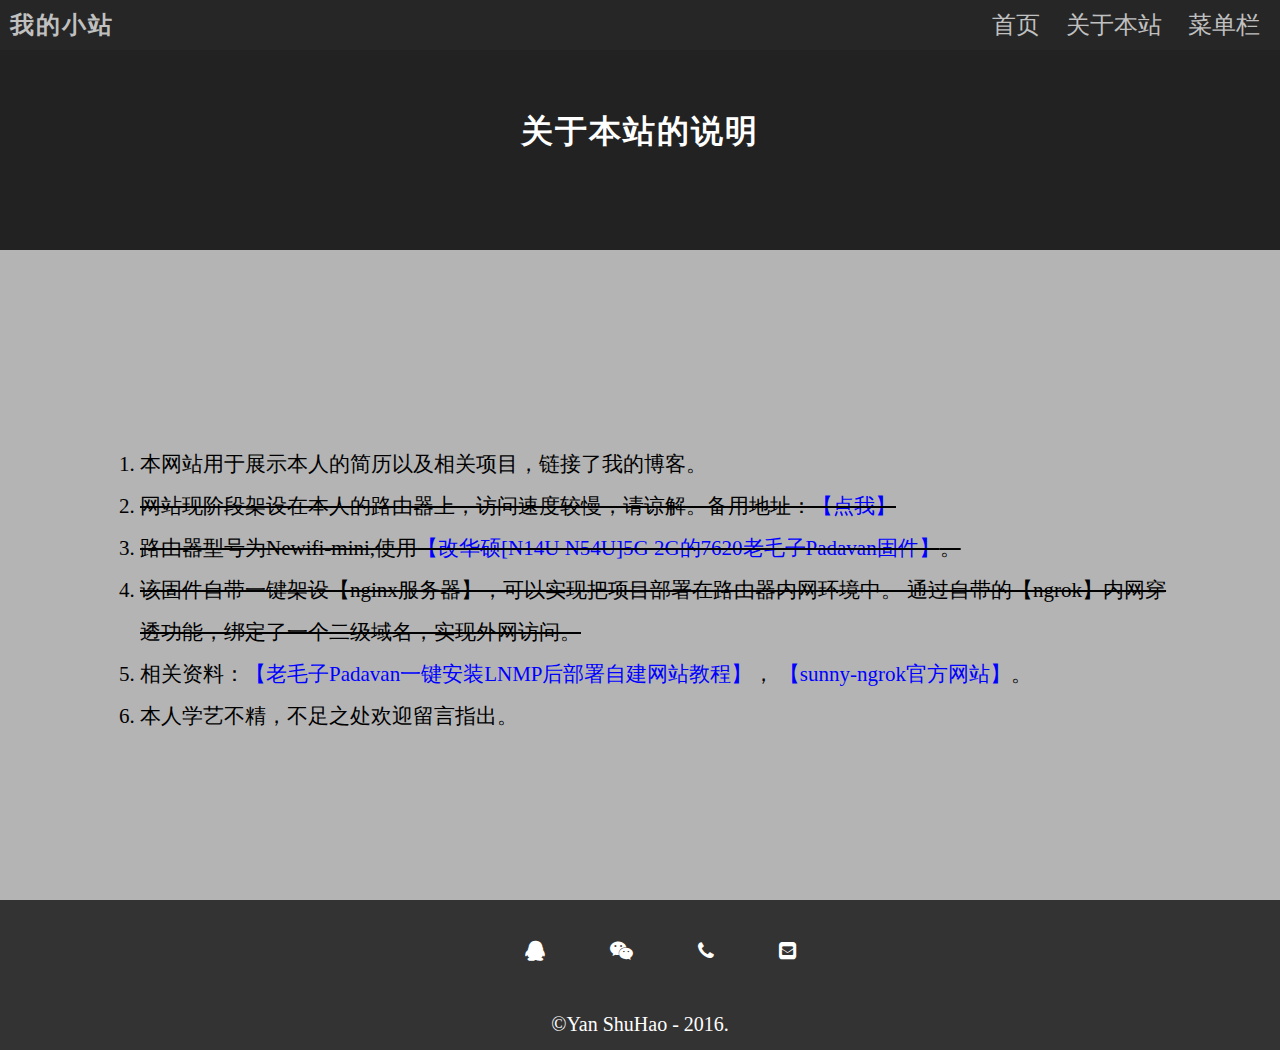
<file: html/about.html>
<!DOCTYPE html>
<html>
<meta http-equiv="Content-Type" content="text/html; charset=utf-8" />
<head>
    <title>关于本站</title>
    <link rel="stylesheet" type="text/css" href="../css/normalize.css">
    <link rel="stylesheet" type="text/css" href="../css/article.css">
    <link rel="stylesheet" type="text/css" href="../css/font-awesome.css">
    <link rel="shortcut icon" href="../favicon.ico"/>
</head>

<body>
    <div class="main-wrapper">
    <header>  <!-- 页头开始 -->
        <nav>
            <div class="logo">
                <a href="../index.html">我的小站</a>
            </div>
            
            <ul>
                <li><a href="../index.html" class="active">首页</a></li>
                <!-- <li><a href="../html/article.html">文章模板</a></li> -->
                <li><a href="about.html">关于本站</a></li>
                <li id="sidebar_trigger"><a href="#">菜单栏</a></li>
            </ul>
       </nav>

        <div id="banner">
            <div class="inner">
            <h1>关于本站的说明</h1>
            <!-- <p class="sub-heading">Lorem</p> -->
            </div>
        </div>
    </header>  <!-- 页头结束 -->

    <div class="content"> <!-- 内容开始 -->
        <div class="content-wrapper">
			<div class="article-info">
			  &nbsp;&nbsp;  &nbsp;&nbsp;
			</div>
			<br>
			<article>
            <ol>
                <li>本网站用于展示本人的简历以及相关项目，链接了我的博客。</li>

                <li><del>网站现阶段架设在本人的路由器上，访问速度较慢，请谅解。备用地址：<a href="http://Genokiller.coding.me/my-resume" target="_blank">【点我】</a></del></li>

                <li><del>路由器型号为Newifi-mini,使用<a target="_blank" href="http://www.right.com.cn/forum/thread-161324-1-1.html">【改华硕[N14U N54U]5G 2G的7620老毛子Padavan固件】</a>。</del></li>

                <li><del>该固件自带一键架设【nginx服务器】，可以实现把项目部署在路由器内网环境中。
                通过自带的【ngrok】内网穿透功能，绑定了一个二级域名，实现外网访问。</del></li>

                <li>相关资料：<a target="_blank" href="http://rt.cn2k.net/?p=308">【老毛子Padavan一键安装LNMP后部署自建网站教程】</a>，
                <a target="_blank" href="http://www.ngrok.cc/">【sunny-ngrok官方网站】</a>。</li>
                <li>本人学艺不精，不足之处欢迎留言指出。</li>
            </ol>
			</article>
            <br>    
            <!-- 多说评论框 start -->
            <div class="ds-thread" data-thread-key="1" data-title="关于本站" data-url="http://mywebsite.ngrok.cc/html/about.html"></div>
            <!-- 多说评论框 end -->
            <!-- 多说公共JS代码 start (一个网页只需插入一次) -->
            <script type="text/javascript">
            var duoshuoQuery = {short_name:"genokiller"};
                (function() {
                    var ds = document.createElement('script');
                    ds.type = 'text/javascript';ds.async = true;
                    ds.src = (document.location.protocol == 'https:' ? 'https:' : 'http:') + '//static.duoshuo.com/embed.js';
                    ds.charset = 'UTF-8';
                    (document.getElementsByTagName('head')[0] 
                     || document.getElementsByTagName('body')[0]).appendChild(ds);
                })();
            </script>
            <!-- 多说公共JS代码 end -->            
          
        </div>


    </div>  <!-- 内容结束 -->

    <footer>    <!-- 页脚开始 -->    
        <ul class="share-group">
               <li><i class="fa fa-qq"></i></li>
               <li><i class="fa fa-weixin"></i></li>
               <li><i class="fa fa-phone"></i></li>
               <li><i class="fa fa-envelope-square"></i></li> 
        </ul>

        <div class="copyright">
            &copy;Yan ShuHao - 2016.
        </div>
    </footer>   <!-- 页脚结束 -->
    
    <div class="mask"></div>
    <div id="sidebar">
        <ul>
            <li><a href="../my2048/2048.html">2048小游戏</a></li>
            <li><a href="http://shuhao.win" target="_blank">我的博客(施工中)</a></li>
            <li><a href="https://genokillerxx.github.io/" target="_blank">互联网金融demo</a></li>
            <li><a href="website_collection.html">网址收藏</a></li>
            <li><a href="article.html">文章模板</a></li>
        </ul>
    </div>
    <button class="back-to-top" alt="返回顶部"><i class="fa fa-chevron-up fa-3x"></i></button>
    </div>
    <script src="../js/jquery.js"></script>
    <script src="../js/main.js"></script>
</body>
</html>
</file>
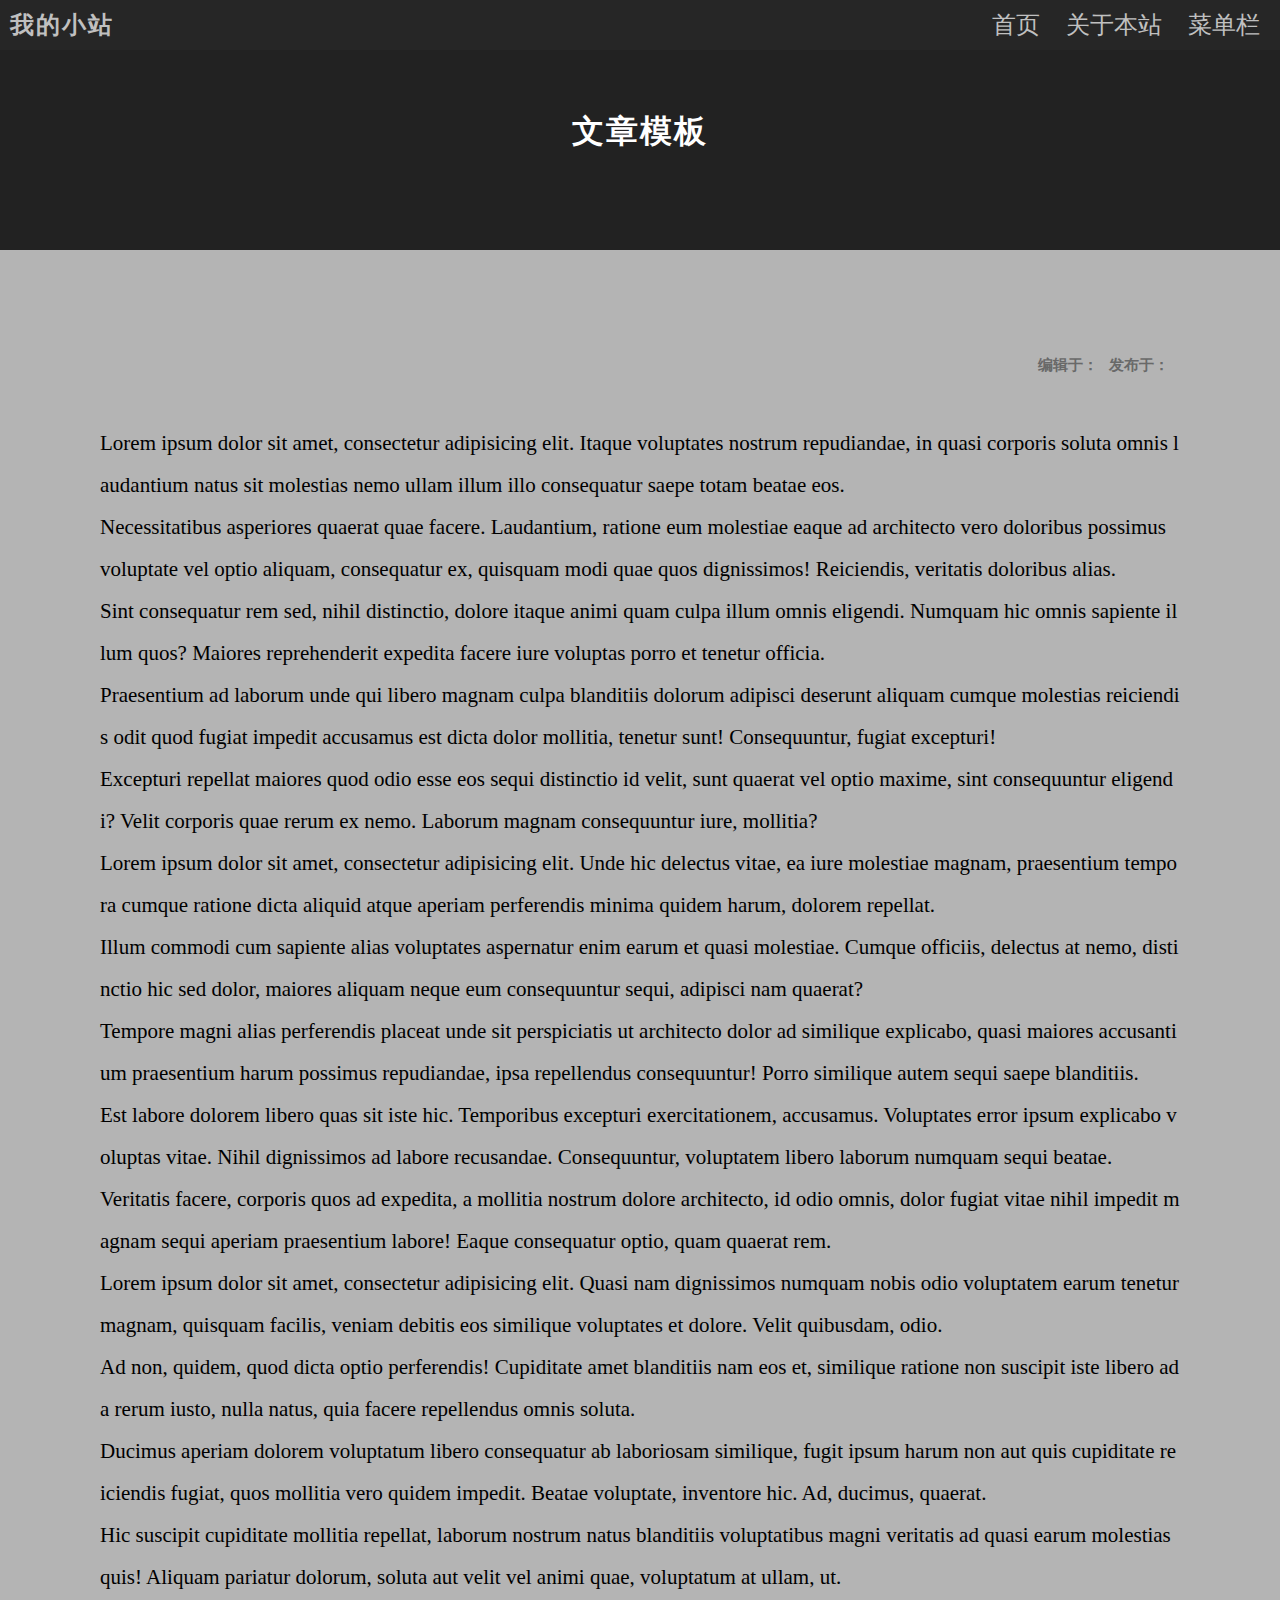
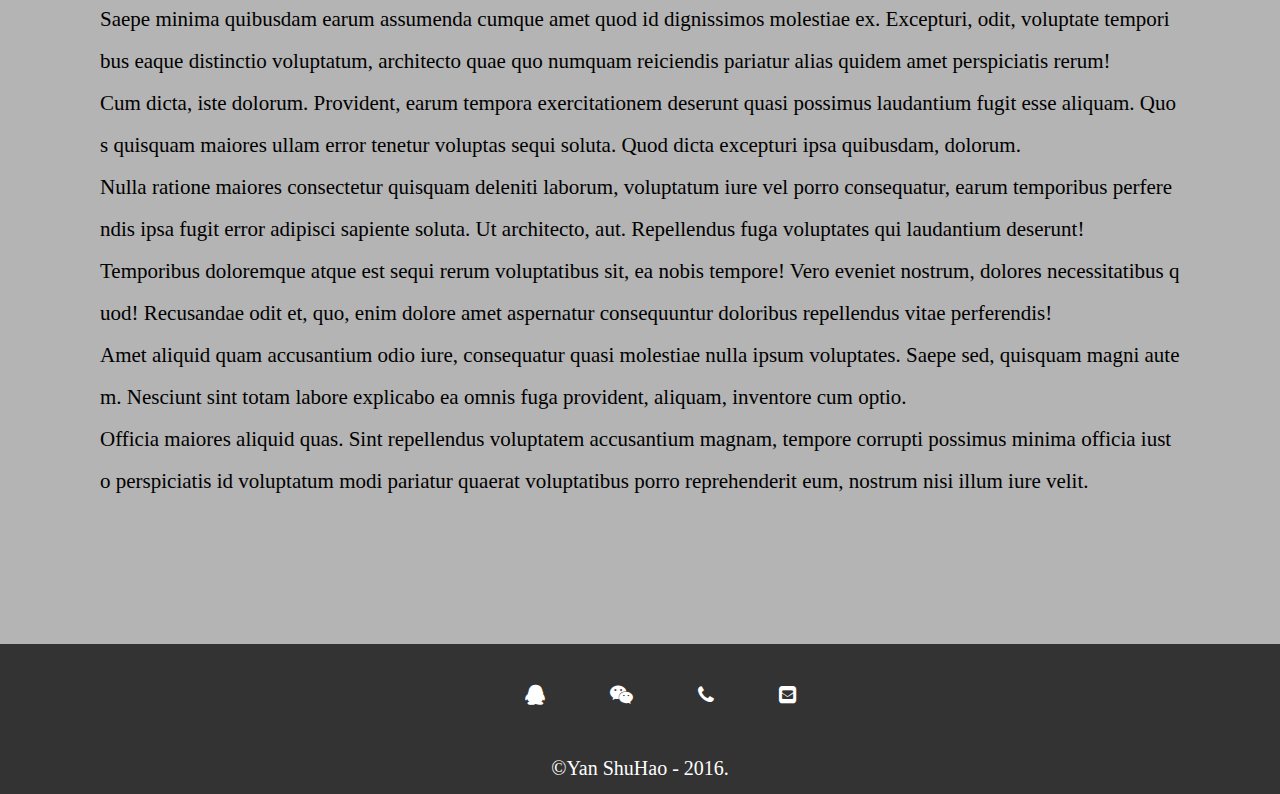
<file: html/article.html>
<!DOCTYPE html>
<html>
<meta http-equiv="Content-Type" content="text/html; charset=utf-8" />
<head>
    <title>文章-标题名称-</title>
    <link rel="stylesheet" type="text/css" href="../css/normalize.css">
    <link rel="stylesheet" type="text/css" href="../css/article.css">
    <link rel="stylesheet" type="text/css" href="../css/font-awesome.css">
    <link rel="shortcut icon" href="../favicon.ico"/>
</head>

<body>
    <div class="main-wrapper">
    <header>  <!-- 页头开始 -->
        <nav>
            <div class="logo">
                <a href="../index.html">我的小站</a>
            </div>
            
            <ul>
                <li><a href="../index.html" class="active">首页</a></li>
                <!-- <li><a href="../html/article.html">文章模板</a></li> -->
                <li><a href="about.html">关于本站</a></li>
                <li id="sidebar_trigger"><a href="#">菜单栏</a></li>
            </ul>
       </nav>

        <div id="banner">
            <div class="inner">
            <h1>文章模板</h1>
            <!-- <p class="sub-heading">Lorem</p> -->
            </div>
        </div>
    </header>  <!-- 页头结束 -->

    <div class="content"> <!-- 内容开始 -->
        <div class="content-wrapper">
			<div class="article-info">
			编辑于：  &nbsp;&nbsp;发布于： &nbsp;&nbsp;
			</div>
			<br>
			<article>
				<div>Lorem ipsum dolor sit amet, consectetur adipisicing elit. Itaque voluptates nostrum repudiandae, in quasi corporis soluta omnis laudantium natus sit molestias nemo ullam illum illo consequatur saepe totam beatae eos.</div>
				<div>Necessitatibus asperiores quaerat quae facere. Laudantium, ratione eum molestiae eaque ad architecto vero doloribus possimus voluptate vel optio aliquam, consequatur ex, quisquam modi quae quos dignissimos! Reiciendis, veritatis doloribus alias.</div>
				<div>Sint consequatur rem sed, nihil distinctio, dolore itaque animi quam culpa illum omnis eligendi. Numquam hic omnis sapiente illum quos? Maiores reprehenderit expedita facere iure voluptas porro et tenetur officia.</div>
				<div>Praesentium ad laborum unde qui libero magnam culpa blanditiis dolorum adipisci deserunt aliquam cumque molestias reiciendis odit quod fugiat impedit accusamus est dicta dolor mollitia, tenetur sunt! Consequuntur, fugiat excepturi!</div>
				<div>Excepturi repellat maiores quod odio esse eos sequi distinctio id velit, sunt quaerat vel optio maxime, sint consequuntur eligendi? Velit corporis quae rerum ex nemo. Laborum magnam consequuntur iure, mollitia?</div>
				<div>Lorem ipsum dolor sit amet, consectetur adipisicing elit. Unde hic delectus vitae, ea iure molestiae magnam, praesentium tempora cumque ratione dicta aliquid atque aperiam perferendis minima quidem harum, dolorem repellat.</div>
				<div>Illum commodi cum sapiente alias voluptates aspernatur enim earum et quasi molestiae. Cumque officiis, delectus at nemo, distinctio hic sed dolor, maiores aliquam neque eum consequuntur sequi, adipisci nam quaerat?</div>
				<div>Tempore magni alias perferendis placeat unde sit perspiciatis ut architecto dolor ad similique explicabo, quasi maiores accusantium praesentium harum possimus repudiandae, ipsa repellendus consequuntur! Porro similique autem sequi saepe blanditiis.</div>
				<div>Est labore dolorem libero quas sit iste hic. Temporibus excepturi exercitationem, accusamus. Voluptates error ipsum explicabo voluptas vitae. Nihil dignissimos ad labore recusandae. Consequuntur, voluptatem libero laborum numquam sequi beatae.</div>
				<div>Veritatis facere, corporis quos ad expedita, a mollitia nostrum dolore architecto, id odio omnis, dolor fugiat vitae nihil impedit magnam sequi aperiam praesentium labore! Eaque consequatur optio, quam quaerat rem.</div>
				<div>Lorem ipsum dolor sit amet, consectetur adipisicing elit. Quasi nam dignissimos numquam nobis odio voluptatem earum tenetur magnam, quisquam facilis, veniam debitis eos similique voluptates et dolore. Velit quibusdam, odio.</div>
				<div>Ad non, quidem, quod dicta optio perferendis! Cupiditate amet blanditiis nam eos et, similique ratione non suscipit iste libero ad a rerum iusto, nulla natus, quia facere repellendus omnis soluta.</div>
				<div>Ducimus aperiam dolorem voluptatum libero consequatur ab laboriosam similique, fugit ipsum harum non aut quis cupiditate reiciendis fugiat, quos mollitia vero quidem impedit. Beatae voluptate, inventore hic. Ad, ducimus, quaerat.</div>
				<div>Hic suscipit cupiditate mollitia repellat, laborum nostrum natus blanditiis voluptatibus magni veritatis ad quasi earum molestias quis! Aliquam pariatur dolorum, soluta aut velit vel animi quae, voluptatum at ullam, ut.</div>
				<div>Saepe minima quibusdam earum assumenda cumque amet quod id dignissimos molestiae ex. Excepturi, odit, voluptate temporibus eaque distinctio voluptatum, architecto quae quo numquam reiciendis pariatur alias quidem amet perspiciatis rerum!</div>
				<div>Cum dicta, iste dolorum. Provident, earum tempora exercitationem deserunt quasi possimus laudantium fugit esse aliquam. Quos quisquam maiores ullam error tenetur voluptas sequi soluta. Quod dicta excepturi ipsa quibusdam, dolorum.</div>
				<div>Nulla ratione maiores consectetur quisquam deleniti laborum, voluptatum iure vel porro consequatur, earum temporibus perferendis ipsa fugit error adipisci sapiente soluta. Ut architecto, aut. Repellendus fuga voluptates qui laudantium deserunt!</div>
				<div>Temporibus doloremque atque est sequi rerum voluptatibus sit, ea nobis tempore! Vero eveniet nostrum, dolores necessitatibus quod! Recusandae odit et, quo, enim dolore amet aspernatur consequuntur doloribus repellendus vitae perferendis!</div>
				<div>Amet aliquid quam accusantium odio iure, consequatur quasi molestiae nulla ipsum voluptates. Saepe sed, quisquam magni autem. Nesciunt sint totam labore explicabo ea omnis fuga provident, aliquam, inventore cum optio.</div>
				<div>Officia maiores aliquid quas. Sint repellendus voluptatem accusantium magnam, tempore corrupti possimus minima officia iusto perspiciatis id voluptatum modi pariatur quaerat voluptatibus porro reprehenderit eum, nostrum nisi illum iure velit.</div>
			</article>
            <br>    
            <!-- 多说评论框 start -->
            <div class="ds-thread" data-thread-key="0" data-title="文章-标题名称-" data-url="http://mywebsite.ngrok.cc/html/article.html"></div>
            <!-- 多说评论框 end -->
            <!-- 多说公共JS代码 start (一个网页只需插入一次) -->
            <script type="text/javascript">
            var duoshuoQuery = {short_name:"genokiller"};
                (function() {
                    var ds = document.createElement('script');
                    ds.type = 'text/javascript';ds.async = true;
                    ds.src = (document.location.protocol == 'https:' ? 'https:' : 'http:') + '//static.duoshuo.com/embed.js';
                    ds.charset = 'UTF-8';
                    (document.getElementsByTagName('head')[0] 
                     || document.getElementsByTagName('body')[0]).appendChild(ds);
                })();
            </script>
            <!-- 多说公共JS代码 end -->            
          
        </div>


    </div>  <!-- 内容结束 -->

    <footer>    <!-- 页脚开始 -->    
        <ul class="share-group">
               <li><i class="fa fa-qq"></i></li>
               <li><i class="fa fa-weixin"></i></li>
               <li><i class="fa fa-phone"></i></li>
               <li><i class="fa fa-envelope-square"></i></li> 
        </ul>

        <div class="copyright">
            &copy;Yan ShuHao - 2016.
        </div>
    </footer>   <!-- 页脚结束 -->
    
    <div class="mask"></div>
    <div id="sidebar">
        <ul>
            <li><a href="../my2048/2048.html">2048小游戏</a></li>
            <li><a href="http://shuhao.win" target="_blank">我的博客(施工中)</a></li>
            <li><a href="https://genokillerxx.github.io/" target="_blank">互联网金融demo</a></li>
            <li><a href="website_collection.html">网址收藏</a></li>
            <li><a href="article.html">文章模板</a></li>
        </ul>
    </div>
    <button class="back-to-top" alt="返回顶部"><i class="fa fa-chevron-up fa-3x"></i></button>
    </div>
    <script src="../js/jquery.js"></script>
    <script src="../js/main.js"></script>
</body>
</html>
</file>
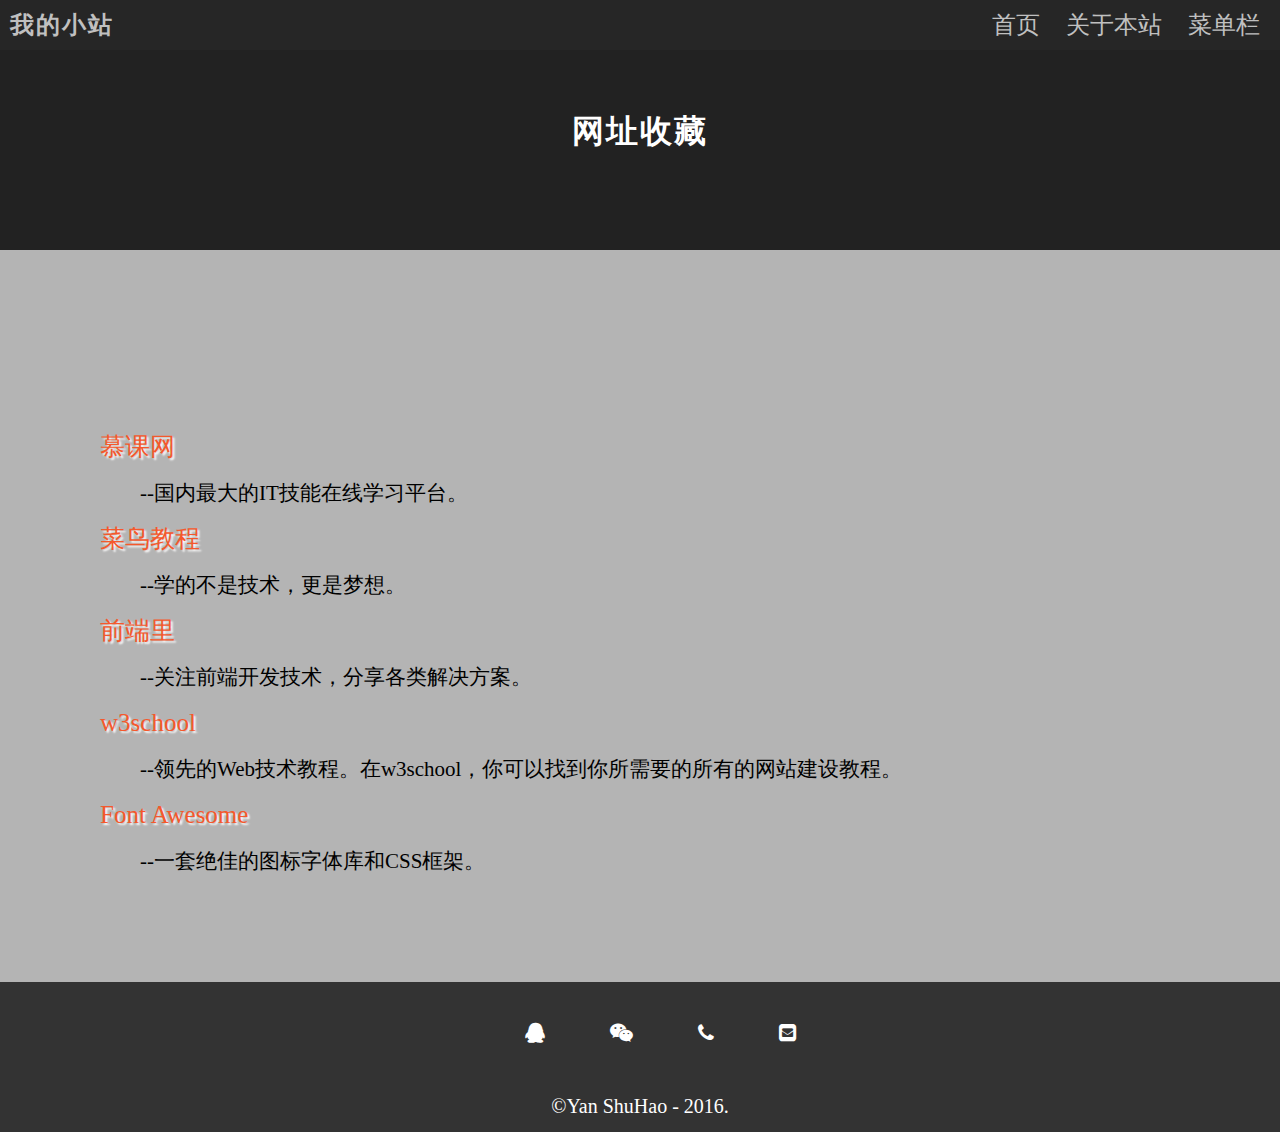
<file: html/website_collection.html>
<!DOCTYPE html>
<html>
<meta http-equiv="Content-Type" content="text/html; charset=utf-8" />
<head>
    <title>网站收藏</title>
    <link rel="stylesheet" type="text/css" href="../css/normalize.css">
    <link rel="stylesheet" type="text/css" href="../css/article.css">
    <link rel="stylesheet" type="text/css" href="../css/font-awesome.css">
    <link rel="shortcut icon" href="../favicon.ico"/>
</head>

<body>
    <div class="main-wrapper">
    <header>  <!-- 页头开始 -->
        <nav>
            <div class="logo">
                <a href="../index.html">我的小站</a>
            </div>
            
            <ul>
                <li><a href="../index.html" class="active">首页</a></li>
                <!-- <li><a href="../html/article.html">文章模板</a></li> -->
                <li><a href="about.html">关于本站</a></li>
                <li id="sidebar_trigger"><a href="#">菜单栏</a></li>
            </ul>
       </nav>

        <div id="banner">
            <div class="inner">
            <h1>网址收藏</h1>
            <!-- <p class="sub-heading">Lorem</p> -->
            </div>
        </div>
    </header>  <!-- 页头结束 -->

    <div class="content"> <!-- 内容开始 -->
        <div class="content-wrapper">
			<div class="article-info">
			  &nbsp;&nbsp; &nbsp;&nbsp;
			</div>
			<br>
			<article>
                <div id="web_collection">

                <div>
                <a href="http://www.imooc.com/" target="_blank">慕课网</a>
                <ul>
                    <li>--国内最大的IT技能在线学习平台。</li>
                </ul>
                </div>   
                
                <div>
                <a href="http://www.runoob.com/" target="_blank">菜鸟教程</a>
                <ul><li>--学的不是技术，更是梦想。</li></ul>
                </div>                         

				<div>
                <a href="http://www.yyyweb.com/" target="_blank">前端里</a>
                <ul><li>--关注前端开发技术，分享各类解决方案。</li></ul>
                </div>

                <div>
                <a href="http://www.w3school.com.cn/" target="_blank">w3school</a>
                <ul><li>--领先的Web技术教程。在w3school，你可以找到你所需要的所有的网站建设教程。</li></ul>
                </div>

                <div>
                <a href="http://fontawesome.dashgame.com/" target="_blank">Font Awesome</a>
                <ul><li>--一套绝佳的图标字体库和CSS框架。</li></ul>
                </div>

                </div>
			</article>         
        </div>


    </div>  <!-- 内容结束 -->

    <footer>    <!-- 页脚开始 -->    
        <ul class="share-group">
               <li><i class="fa fa-qq"></i></li>
               <li><i class="fa fa-weixin"></i></li>
               <li><i class="fa fa-phone"></i></li>
               <li><i class="fa fa-envelope-square"></i></li> 
        </ul>

        <div class="copyright">
            &copy;Yan ShuHao - 2016.
        </div>
    </footer>   <!-- 页脚结束 -->
    
    <div class="mask"></div>
    <div id="sidebar">
        <ul>
            <li><a href="../my2048/2048.html">2048小游戏</a></li>
            <li><a href="http://shuhao.win" target="_blank">我的博客(施工中)</a></li>
            <li><a href="https://genokillerxx.github.io/" target="_blank">互联网金融demo</a></li>
            <li><a href="website_collection.html">网址收藏</a></li>
            <li><a href="article.html">文章模板</a></li>
        </ul>
    </div>
    <button class="back-to-top" alt="返回顶部"><i class="fa fa-chevron-up fa-3x"></i></button>
    </div>
    <script src="../js/jquery.js"></script>
    <script src="../js/main.js"></script>
</body>
</html>
</file>
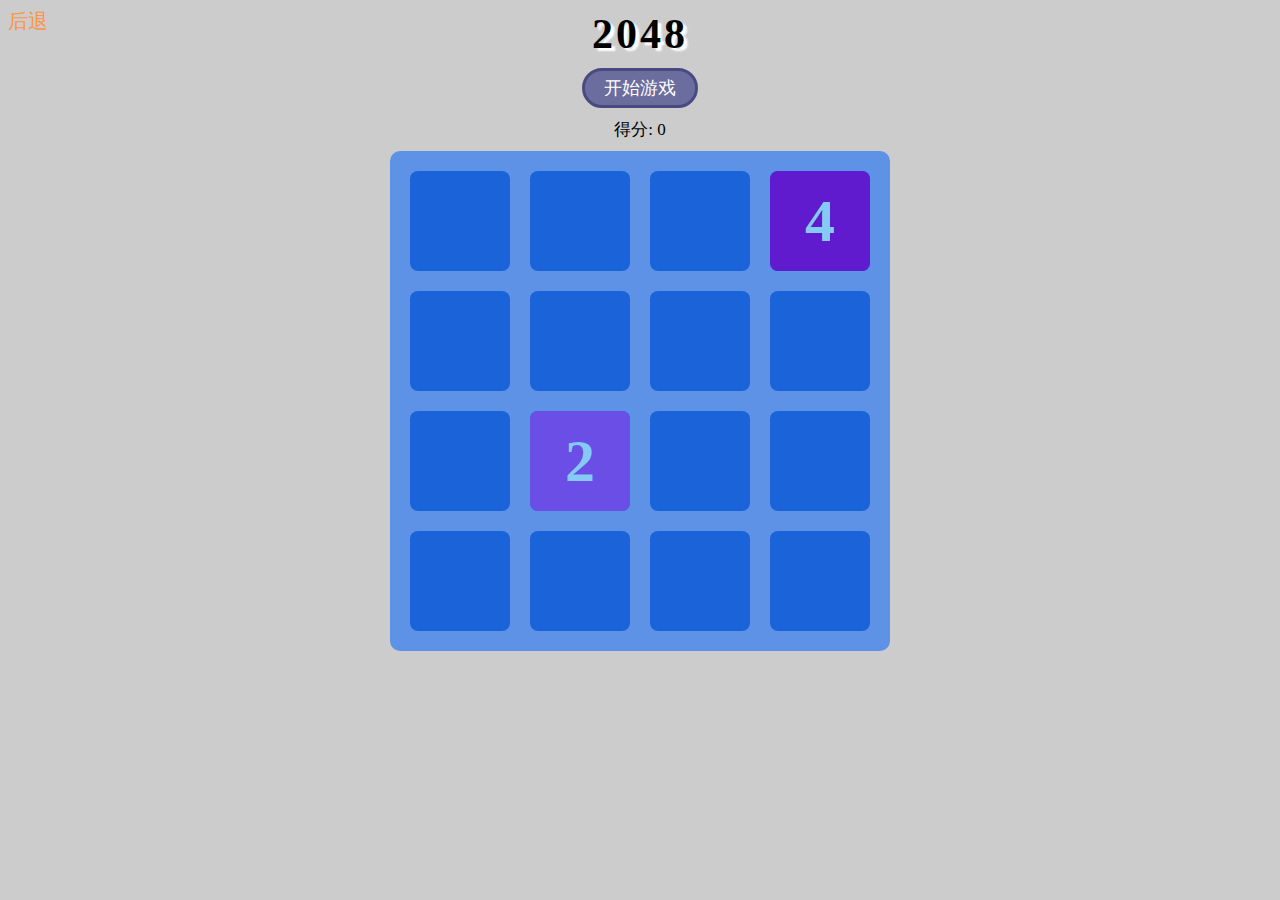
<file: my2048/2048.html>
<!DOCTYPE html>
<html>
<meta charset="utf-8">
<head>
	<title>2048</title>
	<link rel="stylesheet" type="text/css" href="2048.css">
	<link rel="shortcut icon" href="../favicon.ico"/>

	<!-- <script src="http://code.jquery.com/jquery-1.11.1.min.js"></script> -->
	<script src="../js/jquery.js"></script>
	<script type="text/javascript" src="support2048.js"></script>
	<script type="text/javascript" src="showanimation2048.js"></script>
	<script type="text/javascript" src="main2048.js"></script>	
	<script src="jquery.touchSwipe.js"></script>

	<meta name="viewport"
		content="
		width=device-width,
		height=device-height,
		initial-scale=1.0,
		minimum-scale=1.0,
		maximum-scale=1.0,
		user-scalable=no"/>
</head>

<body>
	<div id="container2048">

		<header>
			<h1>2048</h1>
			<a href="javascript:newgame();" id="newgamebutton">开始游戏</a>
			<p>得分: <span id="score">0</span></p>
		</header>

		<div id="grid-container">
			<div class="grid-cell" id="grid-cell-0-0"></div>
			<div class="grid-cell" id="grid-cell-0-1"></div>
			<div class="grid-cell" id="grid-cell-0-2"></div>
			<div class="grid-cell" id="grid-cell-0-3"></div>

			<div class="grid-cell" id="grid-cell-1-0"></div>
			<div class="grid-cell" id="grid-cell-1-1"></div>
			<div class="grid-cell" id="grid-cell-1-2"></div>
			<div class="grid-cell" id="grid-cell-1-3"></div>

			<div class="grid-cell" id="grid-cell-2-0"></div>
			<div class="grid-cell" id="grid-cell-2-1"></div>
			<div class="grid-cell" id="grid-cell-2-2"></div>
			<div class="grid-cell" id="grid-cell-2-3"></div>

			<div class="grid-cell" id="grid-cell-3-0"></div>
			<div class="grid-cell" id="grid-cell-3-1"></div>
			<div class="grid-cell" id="grid-cell-3-2"></div>
			<div class="grid-cell" id="grid-cell-3-3"></div>		
		</div>

	</div>

	<div id="back">
		<a href="javascript:goBack()">后退</a>
	</div>

	<script> function goBack(){window.history.back()} </script>
	
</body>

</html>
</file>
<file: css/article.css>
*{
	font-family: "SimHei";
	word-break:break-all;
}

a
{
	text-decoration: none;
	color: blue;
}

h1
{
	padding: 15px;
	border:none;
	letter-spacing: 2px;
}

h2
{
	font-size: 30px;
}

h3
{
	font-size: 22px;
}

p
{
	font-size: 18px;
	letter-spacing: 1px;
}

ul
{
	margin: 0;
	list-style: none;
}

nav
{
	background-color: rgba(40,40,40,0.8);
	height: 50px;
/*	position: fixed;
	top: 0;
	right: 0;
	left: 0;*/
	z-index: 900;
	font-size: 24px;
}

header
{
	background-color:rgba(0,0,0,0.5);
}

#banner 
{
	background: transparent;
	height: 200px;
	color: #fff;
}

nav ul 
{
	list-style: none;
	margin: 0;
	float: right;
}

nav ul li,nav .logo
{
	display: inline-block;
	line-height: 50px;
	margin-right: 20px;
}

nav ul li a 
{
	line-height: 50px;
	text-decoration: none;
	display: inline-block;
	height: inherit; 
	color: #c0c0c0;
}

nav a:hover,.logo:hover
{
	color: #fff;
}

nav .logo
{
	float: left;
	margin-left: 10px;
}


#banner .inner
{
	max-width: 300px;
	text-align: center;
	margin: 0 auto;
	position: relative;
	top: 30px;
}

#banner .inner h1
{
	margin: 0 auto;
	color: #fff;
	padding-top: 10%;
}


.logo a
{
	font-weight: 700;
	letter-spacing: 2px;
	color: #c0c0c0;
	display: inline-block;
	text-decoration: none;
}

.content-wrapper
{
	max-width: 1080px
	margin:0 auto;
	color: #000;
	padding: 100px;
	background: rgba(255,255,255,0.6);
	font-size: 21px;
	line-height: 2;
}

.article-info
{
	font-size: 15px;
	font-weight: bold;
	text-align: right;
	color: #696969;
}

footer
{
	background-color: #333;
	color: #fff;
 	min-height: 130px;
	text-align: center;
	clear: both;
	padding: 10px;
	font-size: 20px;
}

ul .share-group
{
	display: block;
	width: 1080px;
	margin: 0 auto;
}

.share-group li
{
	display: inline-block;
	padding: 30px;
}

.copyright
{
	padding-top: 20px;
}

.main-wrapper
{
	background: #444 url(http://odbk2ygqn.bkt.clouddn.com/image/blog/banner.jpg);
	background-attachment: fixed;
	background-size: cover;
	background-position: center center; 

}

.mask
{	
	display: none;
	position: fixed;
	top: 0;
	bottom: 0;
	left: 0;
	right: 0;
	background: rgba(0,0,0,0.3)
}

#sidebar
{
	width: 250px;
	background: rgba(0,0,0,0.6);
	position: fixed;
	top: 0;
	bottom: 0;
	right: -250px;
	font-size: 25px;
	z-index: 999;
}

#sidebar ul
{
	list-style: none;
	padding: 0;
	margin: 0;
}

#sidebar ul li a
{
	text-decoration: none;
	display: inline-block;
	color: #fff;
	padding: 15px 30px;
	width: 100%;
}

#sidebar ul li a:hover
{
	background: #444;
}

.back-to-top
{
	position: fixed;
	bottom: 30px;
	right: 30px;
	background: transparent;
	border: 2px solid rgba(255,255,255,0.15);
	display: none;
	padding: 12px;
	border-radius: 20px;
}

.back-to-top:hover
{
	border-color: rgba(255,255,255,0.5);
}

button {
    border: none;
    background-color: #333;
    color: #eee;
    padding: 10px;
    outline: none;
}

article #web_collection a
{
	text-decoration: none;
	font-size: 25px;
	color: #F5582C;
	text-shadow: 2px 2px 2px #fff;
}
</file>
<file: my2048/2048.css>
header
{
	display: block;
	margin: 0 auto;
	width: 100%;
	text-align: center;
	font-family: SimHei;
}
header h1
{
	font-size: 42px;
	font-weight: bolder;
	letter-spacing: 3px;
	margin: 10px;
	text-shadow: 4px 3px 2px #fff;
}

header #newgamebutton
{
	display: block;
	margin: 10px auto;
	width: 100px;
	padding: 5px;
	background-color: #6A6D9E;
	color: #fff;
	font-size: 18px;
	text-decoration: none;
	border: 3px  solid #494B80;
	border-radius: 30px;
}

header #newgamebutton:hover
{
	background-color: #494B80;
	border: 3px  solid #7D80BA;
}

header p
{
	font-size: 17px;
	margin: 0px auto;
}

#container2048
{
	background-color: #ccc;
	position: absolute;
	top: 0;
	left: 0;
	right: 0;
	bottom: 0;
}

#grid-container
{
	width: 460px;
	height: 460px;
	padding: 20px;
	margin: 10px auto;
	background-color: #5E92E6;
	border-radius: 15px;
	position: relative;
}

.grid-cell
{
	width: 100px;
	height: 100px;
	border-radius: 8px;
	background-color: #1A63D9;
	position: absolute;

}

.number-cell
{
	border-radius: 8px;
	font-family: SimHei;
	font-weight: bold;
	font-size: 43px;
	line-height: 100px;
	text-align: center;
	position: absolute;
	z-index: 999;
}


#back a
{
	z-index: 9;
	color: #FC9449;
	position: relative;
	font-size: 20px;
	text-decoration: none;
	font-family: SimHei;
}

#back a:hover
{
	color: #FA4E28;
	text-shadow: 2px 2px 2px #fff;
	font-weight: bold;
}
</file>
